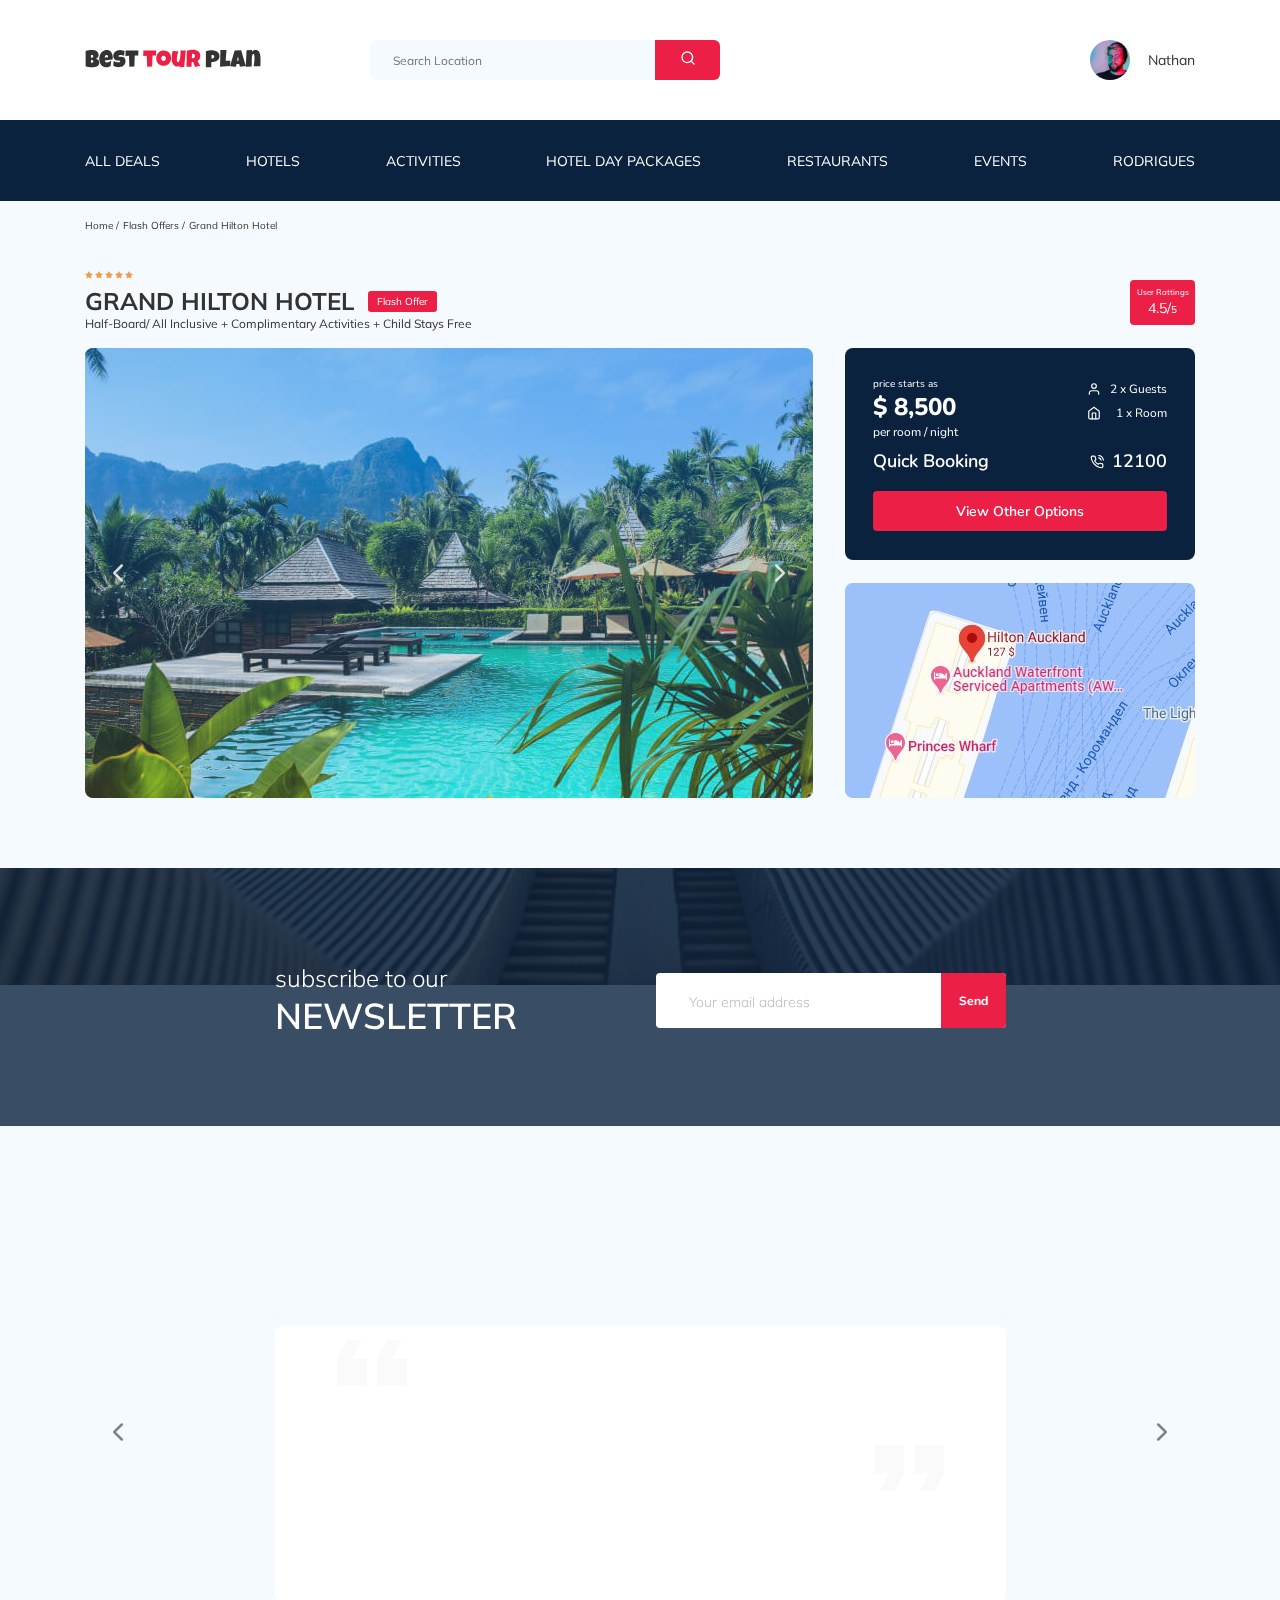
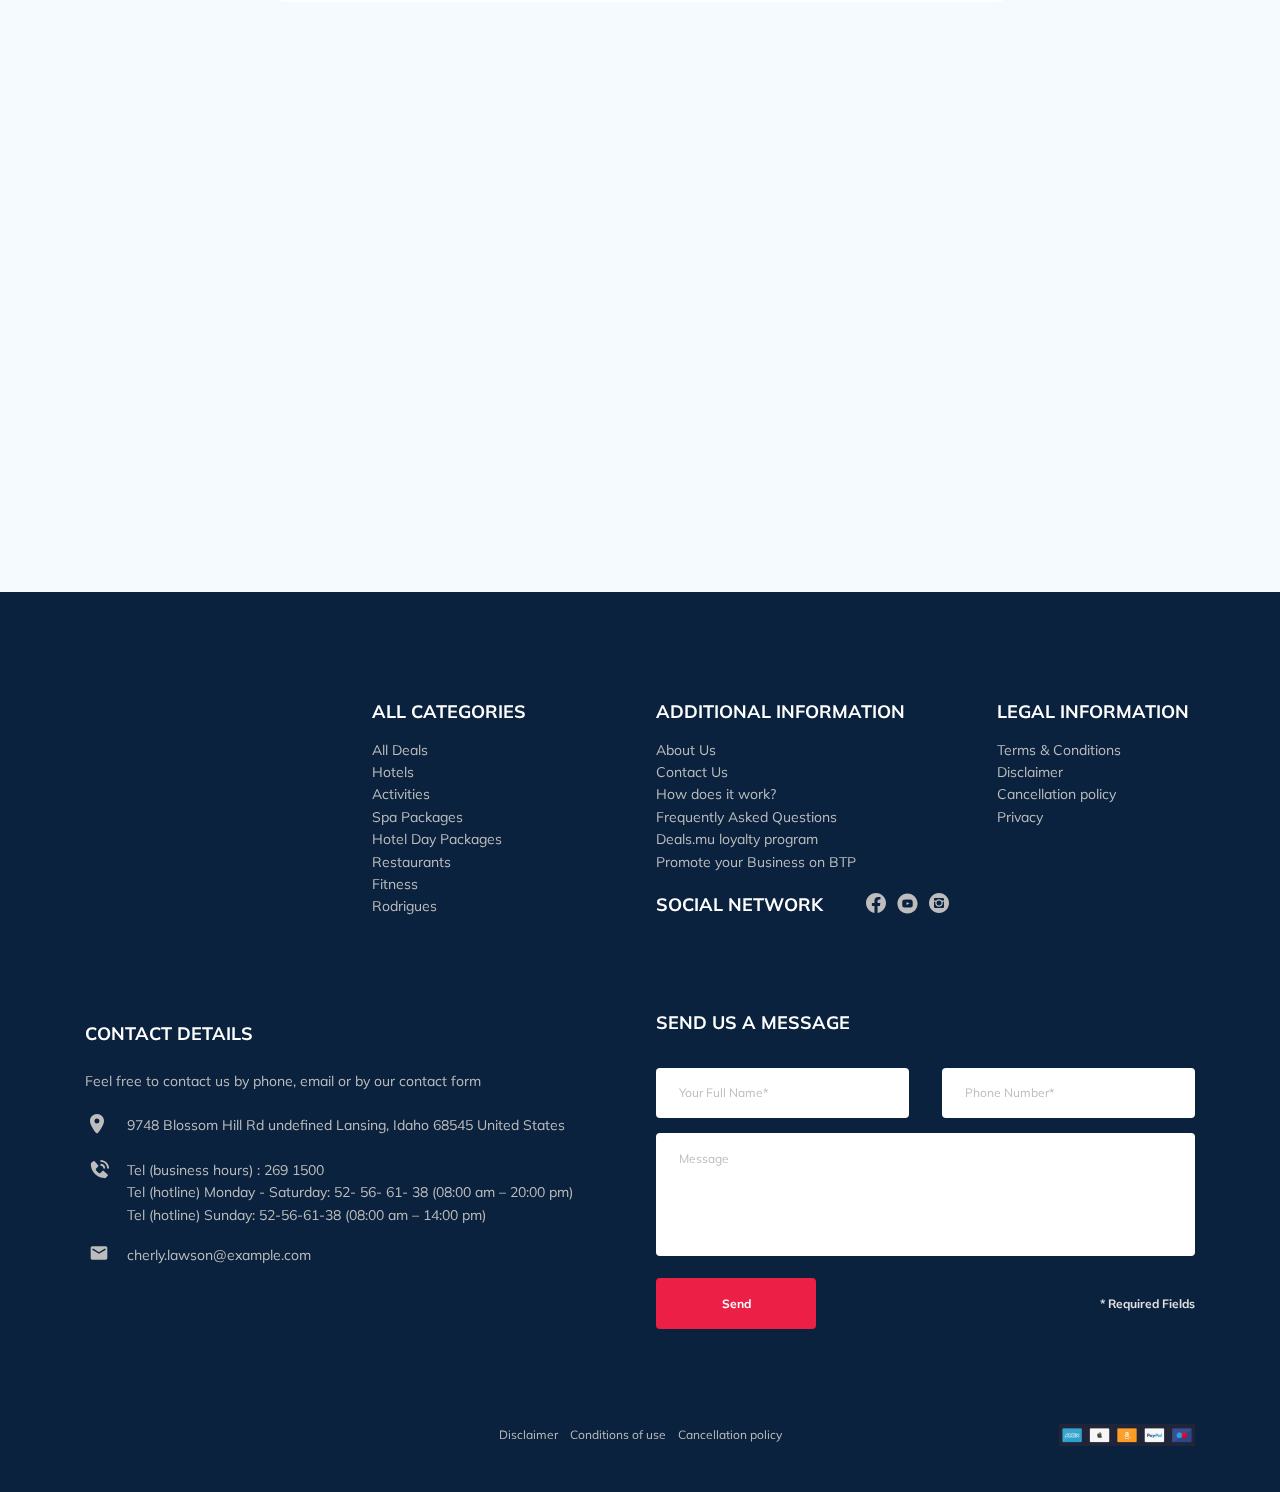
<file: index.html>
<!DOCTYPE html>
<html lang="en">
  <head>
    <meta charset="UTF-8" />
    <meta name="viewport" content="width=device-width, initial-scale=1.0" />
    <title>Best Tour Plan - Hotel Booking</title>
    <link rel="shortcut icon" href="favicon.ico" type="image/x-icon" />
    <link rel="icon" href="favicon.ico" type="image/x-icon" />
    <link
      href="https://fonts.googleapis.com/css2?family=Mulish:wght@400;700&family=Nunito:wght@400;600;700;800&display=swap"
      rel="stylesheet"
    />
    <link rel="stylesheet" href="css/swiper-bundle.min.css" />
    <link rel="stylesheet" href="css/aos.css" />
    <link rel="stylesheet" href="css/style.css" />
  </head>
  <body>
    <header class="navbar navbar__mobile--fixed">
      <div class="container">
        <div class="navbar-top">
          <a href="/tour-plan" class="logo"
            ><img
              src="img/horizontal-logo.svg"
              alt="Logo: Best Tour Plan"
              class="logo__image"
              data-aos="fade-down"
              data-aos-delay="100"
            />
          </a>

          <form
            action="#"
            class="search navbar__search navbar__search--mobile--hidden"
            data-aos="fade-down"
            data-aos-delay="300"
          >
            <input
              type="text"
              class="search__input"
              placeholder="Search Location"
              autofocus
            />
            <button class="search__button but">
              <img src="img/search.svg" alt="Icon: search" />
            </button>
          </form>

          <a
            href="#"
            class="user user__ml navbar__user navbar__user--mobile--hidden"
            data-aos="fade-down"
            data-aos-delay="500"
          >
            <img
              src="img/user-avatar.jpg"
              alt="Avatar: Nathan"
              class="user__avatar"
            />
            <span class="user__name user__name--light">Nathan</span>
          </a>
          <!-- /.user -->
          <button class="menu-button navbar-top__menu-button">
            <span class="menu-button__line"></span>
            <span class="menu-button__line"></span>
            <span class="menu-button__line"></span>
          </button>
        </div>
        <!-- /.navbar-top -->
      </div>
      <!-- /.navbar-container -->
      <div class="navbar-bottom">
        <div class="container">
          <ul class="navbar-menu">
            <li class="navbar-menu__item navbar-menu__item--mobile--visible">
              <a
                href="#"
                class="user navbar__user navbar__user--mobile--visible"
              >
                <img
                  src="img/user-avatar.jpg"
                  alt="Avatar: Nathan"
                  class="user__avatar"
                />
                <span class="user__name user__name--light">Nathan</span>
              </a>
              <!-- /.user -->
            </li>
            <li class="navbar-menu__item navbar-menu__item--mobile--visible">
              <form
                action="#"
                class="search navbar__search navbar__search--mobile--visible"
              >
                <input
                  type="text"
                  class="search__input"
                  placeholder="Search Location"
                />
                <button class="search__button but">
                  <img src="img/search.svg" alt="Icon: search" />
                </button>
              </form>
            </li>
            <li class="navbar-menu__item">
              <a href="#" class="navbar-menu__link">All Deals</a>
            </li>
            <li class="navbar-menu__item">
              <a href="#" class="navbar-menu__link">Hotels</a>
            </li>
            <li class="navbar-menu__item">
              <a href="#" class="navbar-menu__link">Activities</a>
            </li>
            <li class="navbar-menu__item">
              <a href="#" class="navbar-menu__link">Hotel Day Packages</a>
            </li>
            <li class="navbar-menu__item">
              <a href="#" class="navbar-menu__link">Restaurants</a>
            </li>
            <li class="navbar-menu__item">
              <a href="#" class="navbar-menu__link">Events</a>
            </li>
            <li class="navbar-menu__item">
              <a href="#" class="navbar-menu__link">Rodrigues</a>
            </li>
          </ul>
          <!-- /.navbar-menu -->
        </div>
        <!-- /.container -->
      </div>
      <!-- /.navbar-bottom -->
    </header>
    <!-- /.header -->
    <nav class="breadcrumb">
      <div class="container">
        <ul class="breadcrumb-list">
          <li class="breadcrumb-list__item">
            <a href="#" class="breadcrumb-list__link">Home</a>
          </li>
          <li class="breadcrumb-list__item">
            <a href="#" class="breadcrumb-list__link">Flash Offers</a>
          </li>
          <li class="breadcrumb-list__item">Grand Hilton Hotel</li>
        </ul>
      </div>
      <!-- /.container -->
    </nav>
    <!-- /.breadcrumb -->
    <section class="hotel">
      <div class="container">
        <div class="hotel-info">
          <div class="hotel-info__text">
            <div class="hotel-wrapper">
              <div class="hotel-info__stars stars">
                <img src="img/stars.png" alt="star" />
              </div>
              <h1 class="hotel-name hotel-info__name">Grand Hilton Hotel</h1>
              <span class="offer hotel-info__offer">Flash Offer</span>
            </div>
            <!-- /.hotel-wrapper -->
            <p class="hotel-description hotel-info__description">
              Half-Board/ All Inclusive + Complimentary Activities + Child Stays
              Free
            </p>
          </div>
          <!-- /.hotel-info__text -->
          <div class="rating hotel-info__rating">
            <span class="rating__text">User Rattings</span>
            <span class="rating__counter"
              >4.5/<span class="rating-size-small">5</span></span
            >
          </div>
          <!-- /.hotel-info__right -->
        </div>
        <!-- /.hotel-info -->
        <div class="hotel-grid">
          <!-- Slider main container -->
          <div class="swiper-container hotel-slider hotel__slider">
            <!-- Additional required wrapper -->
            <div class="swiper-wrapper">
              <!-- Slides -->
              <div class="swiper-slide hotel-slider__item">
                <img
                  class="hotel-slider__image"
                  src="img/slide-1.jpg"
                  alt="slide-1"
                />
              </div>
              <div class="swiper-slide hotel-slider__item">
                <img
                  class="hotel-slider__image"
                  src="img/slide-2.jpg"
                  alt="slide-1"
                />
              </div>
              <div class="swiper-slide hotel-slider__item">
                <img
                  class="hotel-slider__image"
                  src="img/slide-3.jpg"
                  alt="slide-1"
                />
              </div>
              <div class="swiper-slide hotel-slider__item">
                <img
                  class="hotel-slider__image"
                  src="img/slide-4.jpg"
                  alt="slide-1"
                />
              </div>
              <div class="swiper-slide hotel-slider__item">
                <img
                  class="hotel-slider__image"
                  src="img/slide-5.jpg"
                  alt="slide-1"
                />
              </div>
            </div>
            <!-- If we need pagination -->
            <div class="swiper-pagination"></div>
            <!-- If we need navigation buttons -->
            <button
              class="hotel-slider__button hotel-slider__button--prev"
            ></button>
            <button
              class="hotel-slider__button hotel-slider__button--next"
            ></button>
          </div>
          <!-- /.swiper-container -->
          <div class="hotel-extra">
            <div class="booking">
              <div class="booking__info">
                <div class="booking__price">
                  <span class="booking__start">price starts as</span>
                  <strong class="booking__pricetag">$ 8,500</strong>
                  <span class="booking__per-room">per room / night</span>
                </div>
                <!-- /.booking__price -->
                <div class="booking__room">
                  <div class="booking__text">
                    <img
                      src="img/user.svg"
                      alt="Icon: user"
                      class="booking__icon"
                    />
                    <span class="booking__description">2 x Guests</span>
                  </div>
                  <div class="booking__text">
                    <img
                      src="img/home.svg"
                      alt="Icon: home"
                      class="booking__icon"
                    />
                    <span class="booking__description">1 x Room</span>
                  </div>
                </div>
                <!-- /.booking__room -->
              </div>
              <!-- /.booking__info -->
              <div class="booking__call-center">
                <span class="booking__heading">Quick Booking</span>
                <a class="booking__number" href="tel:12100"
                  ><img src="img/phone-call.svg" alt="Icon: phone" />
                  <span class="booking__num">12100</span>
                </a>
              </div>
              <!-- /.booking__call-center -->
              <button
                data-toggle="modal"
                data-keyboard="true"
                class="button booking__button but"
              >
                View Other Options
              </button>
            </div>
            <!-- /.booking -->
            <div class="map"></div>
            <!-- /.map -->
          </div>
          <!-- /.hotel-extra -->
        </div>
        <!-- /.hotel-grid -->
      </div>
      <!-- /.container -->
    </section>
    <div
      class="parallax-window"
      data-parallax="scroll"
      data-image-src="img/newsletter-bg.jpg"
    >
      <section class="newsletter">
        <div class="newsletter-wrapper">
          <h2 class="newsletter-title newsletter__title">
            subscribe to our
            <span class="newsletter-subtitle">Newsletter</span>
          </h2>
          <form
            action="newsletter.php"
            method="POST"
            class="subscribe newsletter__subscribe"
          >
            <input
              type="email"
              class="subscribe__input"
              placeholder="Your email address"
              name="email"
              required
            />
            <button class="subscribe__button but">Send</button>
          </form>
        </div>
        <!-- /.newsletter-wrapper -->
      </section>
      <!-- /.newsletter -->
    </div>
    <section class="reviews">
      <div class="container">
        <h2 class="reviews__title" data-aos="fade-down" data-aos-delay="100">
          What people think about us
        </h2>
        <div class="swiper-container reviews-slider">
          <div class="swiper-wrapper">
            <div class="swiper-slide">
              <div class="reviews-slider__item">
                <div class="reviews-slider__profile">
                  <img
                    src="img/reviews-avatar-1.jpg"
                    alt="Photo: Megan Fox"
                    class="reviews-slider__avatar"
                    data-aos="fade-down"
                    data-aos-delay="300"
                  />
                  <h3
                    class="reviews-slider__username"
                    data-aos="fade-down"
                    data-aos-delay="500"
                  >
                    Megan Fox
                  </h3>
                  <span
                    class="reviews-slider__date"
                    data-aos="fade-down"
                    data-aos-delay="700"
                    >Stayed 18 Nov, 2019</span
                  >
                  <div
                    class="reviews-slider__rating"
                    data-aos="fade-down"
                    data-aos-delay="800"
                  >
                    <img
                      src="img/stars.png"
                      alt="star"
                      class="reviews-slider__star"
                    />
                  </div>
                  <!-- /.reviews-slider__rating -->
                </div>
                <!-- /.reviews-slider__profile -->
                <p
                  class="reviews-slider__text"
                  data-aos="fade-down"
                  data-aos-delay="900"
                >
                  It was very nice hotel with cleanliness. Staff behavior was
                  good and polite. They welcome us very well. Issue was only
                  that Lift was not in working and we were allotted to 3rd floor
                  and amenities articles were in corner of gallery which were
                  giving bad feeling. Breakfast was good and support of the
                  staff was also very nice. Location is not good as per
                  atmosphere, it is very nearby most of the popular places but
                  self location in a narrow street is not good. Overall it was a
                  good experience and could recommend.
                </p>
              </div>
              <!-- /.reviews-slider__item -->
            </div>
            <!-- /.swiper-slide -->
            <div class="swiper-slide">
              <div class="reviews-slider__item">
                <div class="reviews-slider__profile">
                  <img
                    src="img/reviews-avatar-2.jpg"
                    alt="Photo: Jim Gordon"
                    class="reviews-slider__avatar"
                  />
                  <h3 class="reviews-slider__username">Jim Gordon</h3>
                  <span class="reviews-slider__date">Stayed 23 Dec, 2019</span>
                  <div class="reviews-slider__rating">
                    <img src="img/star.svg" alt="star" />
                    <img src="img/star.svg" alt="star" />
                    <img src="img/star.svg" alt="star" />
                    <img src="img/star.svg" alt="star" />
                    <img src="img/star.svg" alt="star" />
                  </div>
                  <!-- /.reviews-slider__rating -->
                </div>
                <!-- /.reviews-slider__profile -->
                <p class="reviews-slider__text">
                  Located just near the fort in city(perfect location),the hotel
                  is clean and provides u great hospitality.The hotel owner
                  Mr.Mukesh is very helpful and will guide u throughout your
                  stay.The staffs were very helpful.The hotel provides u almost
                  every facilities from good rooms to desert safari,jeep
                  safari,camel safari and tent stay. The rooftop cafeteria of
                  hotel was great.wen i say food was great(i mean it :))Overall
                  experience was awesome.I'll recommend dis hotel to every
                  couple and families:). You wont regret,just be there:)
                </p>
              </div>
              <!-- /.reviews-slider__item -->
            </div>
            <!-- /.swiper-slide -->
            <div class="swiper-slide">
              <div class="reviews-slider__item">
                <div class="reviews-slider__profile">
                  <img
                    src="img/reviews-avatar-3.jpg"
                    alt="Photo: Lea Seydoux"
                    class="reviews-slider__avatar"
                  />
                  <h3 class="reviews-slider__username">Lea Seydoux</h3>
                  <span class="reviews-slider__date">Stayed 12 Jan, 2020</span>
                  <div class="reviews-slider__rating">
                    <img src="img/star.svg" alt="star" />
                    <img src="img/star.svg" alt="star" />
                    <img src="img/star.svg" alt="star" />
                    <img src="img/star.svg" alt="star" />
                    <img src="img/star.svg" alt="star" />
                  </div>
                  <!-- /.reviews-slider__rating -->
                </div>
                <!-- /.reviews-slider__profile -->
                <p class="reviews-slider__text">
                  Without doubt one of the favorite hotels I stayed during my
                  time in Sri Lanka! Upon arrival we were warmly welcomed by the
                  staff and general manager, our names were mentioned on the
                  board and we were upgraded to the Paradise Suite. The staff
                  was extremely friendly, the restaurant very flexible
                  (appreciate this!) and the restaurant supervisor deserves a
                  special thanks. We had two great evenings here, which
                  obviously also added up to the experience. The second day we
                  did a village trekking which was guided by Raj.
                </p>
              </div>
              <!-- /.reviews-slider__item -->
            </div>
            <!-- /.swiper-slide -->
          </div>
          <!-- /.swiper-wrapper -->
          <button
            class="reviews-slider__button reviews-slider__button--prev"
          ></button>
          <button
            class="reviews-slider__button reviews-slider__button--next"
          ></button>
        </div>
        <!-- /.reviews-slider -->
      </div>
      <!-- /.container -->
    </section>
    <!-- /.reviews -->
    <section class="activities">
      <div class="container">
        <h2 class="activities__title" data-aos="fade-down" data-aos-delay="300">
          Other Activities
        </h2>
        <div class="activities-wrapper">
          <div
            class="card activities__card"
            data-aos="fade-right"
            data-aos-delay="200"
          >
            <img
              src="img/activity-image-1.jpg"
              alt="The curious corner 
of chamarel"
              class="card__image"
            />
            <h3 class="card__title">The curious corner <br />of chamarel</h3>
            <button
              data-toggle="modal"
              data-keyboard="true"
              class="card__button but"
            >
              Book Now
            </button>
          </div>
          <!-- /.card -->
          <div
            class="card activities__card"
            data-aos="fade-right"
            data-aos-delay="400"
          >
            <img
              src="img/activity-image-2.jpg"
              alt="Gymkhana club golf
course"
              class="card__image"
            />
            <h3 class="card__title card__title--break1">
              Gymkhana club golf course
            </h3>
            <button
              data-toggle="modal"
              data-keyboard="true"
              class="card__button but"
            >
              Book Now
            </button>
          </div>
          <!-- /.card -->
          <div
            class="card activities__card"
            data-aos="fade-right"
            data-aos-delay="600"
          >
            <img
              src="img/activity-image-3.jpg"
              alt="Tamarind falls hiking
trip - full day"
              class="card__image"
            />
            <h3 class="card__title">
              Tamarind falls hiking <br />trip - full day
            </h3>
            <button
              data-toggle="modal"
              data-keyboard="true"
              class="card__button but"
            >
              Book Now
            </button>
          </div>
          <!-- /.card -->
          <div
            class="card activities__card"
            data-aos="fade-right"
            data-aos-delay="800"
          >
            <img
              src="img/activity-image-4.jpg"
              alt="The blue marine discovery
quest"
              class="card__image"
            />
            <h3 class="card__title card__title--break2">
              The blue marine discovery quest
            </h3>
            <button
              data-toggle="modal"
              data-keyboard="true"
              class="card__button but"
            >
              Book Now
            </button>
          </div>
          <!-- /.card -->
        </div>
        <!-- /.activities-wrapper -->
      </div>
      <!-- /.container -->
    </section>
    <!-- /.activities -->
    <footer class="footer">
      <div class="container">
        <div class="footer-grid">
          <a
            href="/tour-plan"
            class="footer__logo"
            data-aos="fade-up-right"
            data-aos-delay="100"
          >
            <img src="img/vertical-logo.svg" alt="Logo: Best Tour Plan" />
          </a>
          <div class="footer__list footer__categories">
            <h3 class="footer__title">All Categories</h3>
            <ul class="footer__ul footer__last">
              <li class="footer__item">
                <a href="#" class="footer__link">All Deals </a>
              </li>
              <li class="footer__item">
                <a href="#" class="footer__link">Hotels</a>
              </li>
              <li class="footer__item">
                <a href="#" class="footer__link">Activities</a>
              </li>
              <li class="footer__item">
                <a href="#" class="footer__link">Spa Packages </a>
              </li>
              <li class="footer__item">
                <a href="#" class="footer__link">Hotel Day Packages </a>
              </li>
              <li class="footer__item">
                <a href="#" class="footer__link">Restaurants</a>
              </li>
              <li class="footer__item">
                <a href="#" class="footer__link">Fitness</a>
              </li>
              <li class="footer__item">
                <a href="#" class="footer__link">Rodrigues</a>
              </li>
            </ul>
          </div>
          <div class="footer__list footer__additional">
            <h3 class="footer__title">Additional Information</h3>
            <ul class="footer__ul footer__middle">
              <li class="footer__item">
                <a href="#" class="footer__link">About Us </a>
              </li>
              <li class="footer__item">
                <a href="#" class="footer__link">Contact Us </a>
              </li>
              <li class="footer__item">
                <a href="#" class="footer__link">How does it work? </a>
              </li>
              <li class="footer__item">
                <a href="#" class="footer__link">Frequently Asked Questions</a>
              </li>
              <li class="footer__item">
                <a href="#" class="footer__link">Deals.mu loyalty program </a>
              </li>
              <li class="footer__item">
                <a href="#" class="footer__link"
                  >Promote your Business on BTP</a
                >
              </li>
            </ul>
          </div>
          <div class="footer__social-network">
            <h3 class="footer__title footer__title--inline">Social Network</h3>
            <div class="footer__social-links">
              <a href="#" class="footer__link"
                ><img src="img/fb.svg" alt="Icon: Facebook"
              /></a>
              <a href="#" class="footer__link"
                ><img src="img/yt.svg" alt="Icon: Youtube"
              /></a>
              <a href="#" class="footer__link"
                ><img src="img/inst.svg" alt="Icon: Instagram"
              /></a>
            </div>
          </div>
          <div class="footer__list footer__legal">
            <h3 class="footer__title">Legal Information</h3>
            <ul class="footer__ul footer__middle">
              <li class="footer__item">
                <a href="#" class="footer__link">Terms & Conditions </a>
              </li>
              <li class="footer__item">
                <a href="#" class="footer__link">Disclaimer</a>
              </li>
              <li class="footer__item">
                <a href="#" class="footer__link">Cancellation policy </a>
              </li>
              <li class="footer__item">
                <a href="#" class="footer__link">Privacy</a>
              </li>
            </ul>
          </div>
          <div class="footer__contact--details">
            <h3 class="footer__title footer__title--details">
              Contact Details
            </h3>
            <p class="footer__text">
              Feel free to contact us by phone, email or by our contact form
            </p>
            <div class="footer__list">
              <ul class="footer__ul">
                <li class="footer__item footer__contact--item">
                  <div class="footer__icon-wrapper">
                    <img
                      src="img/map-marker.svg"
                      alt="Icon: Point"
                      class="footer__icon footer__icon--map"
                    />
                  </div>
                  <span class="footer__contact--first"
                    >9748 Blossom Hill Rd undefined Lansing, Idaho 68545 United
                    States</span
                  >
                </li>
                <li class="footer__item footer__contact--item">
                  <div class="footer__icon-wrapper">
                    <img
                      src="img/footer-phone.svg"
                      alt="Icon: Phone"
                      class="footer__icon footer__icon--phone"
                    />
                  </div>
                  <p class="footer__contact--text footer__contact--second">
                    Tel (business hours) :
                    <a href="tel:2691500" class="footer__link">269 1500</a>
                    <br />
                    Tel (hotline) Monday - Saturday:
                    <a href="tel:52566138" class="footer__link"
                      >52-&nbsp;56-&nbsp;61-&nbsp;38</a
                    >
                    (08:00 am – 20:00 pm) <br />
                    Tel (hotline) Sunday:
                    <a href="tel:52566138" class="footer__link">52-56-61-38</a>
                    (08:00&nbsp;am&nbsp;–&nbsp;14:00&nbsp;pm)
                  </p>
                </li>
                <li class="footer__item footer__contact--item">
                  <div class="footer__icon-wrapper">
                    <img
                      src="img/mail.svg"
                      alt="Icon: Email"
                      class="footer__icon footer__icon--mail"
                    />
                  </div>
                  <a
                    href="mailto:cherly.lawson@example.com"
                    class="footer__link footer__contact--third"
                    >cherly.lawson@example.com</a
                  >
                </li>
              </ul>
            </div>
          </div>
          <div class="footer__contact--form">
            <h3 class="footer__title footer__title--form">Send us a message</h3>
            <form
              action="send.form.php"
              method="POST"
              class="footer__form form"
            >
              <div class="footer__input-group">
                <input
                  type="text"
                  class="footer__input"
                  placeholder="Your Full Name*"
                  name="name"
                  minlength="2"
                  required
                />
              </div>
              <div class="footer__input-group">
                <input
                  type="tel"
                  class="footer__input phone"
                  placeholder="Phone Number*"
                  name="phone"
                  required
                  minlength="17"
                />
              </div>
              <textarea
                class="footer__message"
                placeholder="Message"
                name="message"
              ></textarea>
              <button class="button footer__button but">Send</button>
              <span class="footer__info">* Required Fields</span>
            </form>
          </div>
        </div>
        <nav class="footer__navigation">
          <ul class="footer__ul footer__navigation--ul">
            <li class="footer__item footer__navigation--item">
              <a href="#" class="footer__link">Disclaimer</a>
            </li>
            <li class="footer__item footer__navigation--item">
              <a href="#" class="footer__link">Conditions of use</a>
            </li>
            <li class="footer__item footer__navigation--item">
              <a href="#" class="footer__link">Cancellation policy</a>
            </li>
          </ul>
          <img src="img/payment.jpg" alt="Image: Payment" class="footer__img" />
        </nav>
      </div>
    </footer>
    <div class="modal">
      <div class="modal__overlay">
        <div class="modal__dialog">
          <a href="#" class="modal__close">
            <img src="img/close.svg" alt="Icon: close" />
          </a>
          <h3 class="modal__title modal__title--form">Booking</h3>
          <form action="send.php" method="POST" class="modal__form">
            <input
              type="text"
              class="modal__input"
              placeholder="Your Full Name*"
              name="name"
              minlength="2"
              required
            />
            <input
              type="tel"
              class="modal__input phone"
              placeholder="Phone Number*"
              name="phone"
              required
              minlength="17"
            />
            <input
              type="email"
              class="modal__input"
              placeholder="Email*"
              name="email"
              required
            />
            <textarea
              class="modal__message"
              placeholder="Message"
              name="message"
            ></textarea>
            <button class="button modal__button but">Send</button>
            <span class="modal__info">* Required Fields</span>
          </form>
        </div>
        <!-- /.modal__dialog -->
      </div>
      <!-- /.modal__overlay -->
    </div>
    <!-- /.modal -->
    <script src="js/jquery-3.5.1.min.js"></script>
    <script src="js/swiper-bundle.min.js"></script>
    <script src="https://ajax.googleapis.com/ajax/libs/jquery/1.11.0/jquery.min.js"></script>
    <script src="js/parallax.js"></script>
    <script src="js/jquery.validate.min.js"></script>
    <script src="js/jquery.mask.min.js"></script>
    <script src="js/aos.js"></script>
    <script src="js/main.js"></script>
  </body>
</html>
</file>
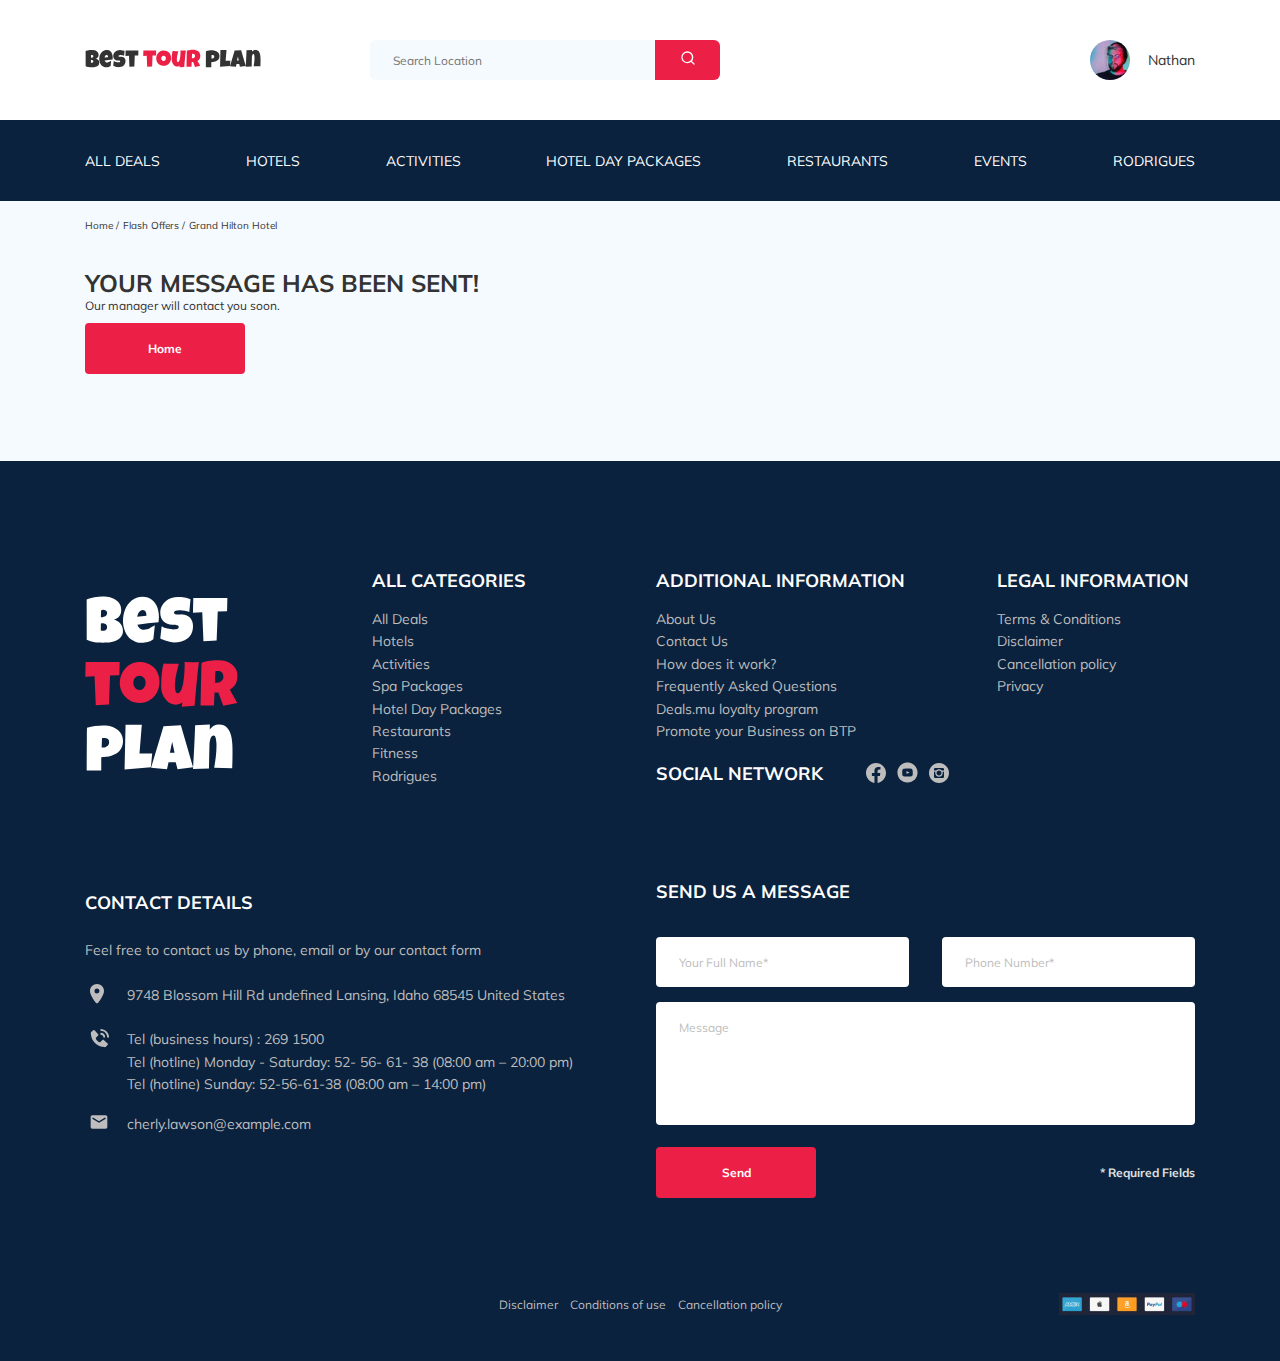
<file: ty.html>
<!DOCTYPE html>
<html lang="en">
  <head>
    <meta charset="UTF-8" />
    <meta name="viewport" content="width=device-width, initial-scale=1.0" />
    <title>Best Tour Plan - Hotel Booking</title>
    <link rel="shortcut icon" href="favicon.ico" type="image/x-icon" />
    <link rel="icon" href="favicon.ico" type="image/x-icon" />
    <link
      href="https://fonts.googleapis.com/css2?family=Mulish:wght@400;700&family=Nunito:wght@400;600;700;800&display=swap"
      rel="stylesheet"
    />
    <link rel="stylesheet" href="css/swiper-bundle.min.css" />
    <link rel="stylesheet" href="css/style.css" />
  </head>
  <body>
    <header class="navbar navbar__mobile--fixed">
      <div class="container">
        <div class="navbar-top">
          <a href="/tour-plan" class="logo"
            ><img
              src="img/horizontal-logo.svg"
              alt="Logo: Best Tour Plan"
              class="logo__image"
            />
          </a>

          <form
            action="#"
            class="search navbar__search navbar__search--mobile--hidden"
          >
            <input
              type="text"
              class="search__input"
              placeholder="Search Location"
            />
            <button class="search__button but">
              <img src="img/search.svg" alt="Icon: search" />
            </button>
          </form>

          <a href="#" class="user navbar__user navbar__user--mobile--hidden">
            <img
              src="img/user-avatar.jpg"
              alt="Avatar: Nathan"
              class="user__avatar"
            />
            <span class="user__name user__name--light">Nathan</span>
          </a>
          <!-- /.user -->
          <button class="menu-button navbar-top__menu-button">
            <span class="menu-button__line"></span>
            <span class="menu-button__line"></span>
            <span class="menu-button__line"></span>
          </button>
        </div>
        <!-- /.navbar-top -->
      </div>
      <!-- /.navbar-container -->
      <div class="navbar-bottom">
        <div class="container">
          <ul class="navbar-menu">
            <li class="navbar-menu__item navbar-menu__item--mobile--visible">
              <a
                href="#"
                class="user navbar__user navbar__user--mobile--visible"
              >
                <img
                  src="img/user-avatar.jpg"
                  alt="Avatar: Nathan"
                  class="user__avatar"
                />
                <span class="user__name user__name--light">Nathan</span>
              </a>
              <!-- /.user -->
            </li>
            <li class="navbar-menu__item navbar-menu__item--mobile--visible">
              <form
                action="#"
                class="search navbar__search navbar__search--mobile--visible"
              >
                <input
                  type="text"
                  class="search__input"
                  placeholder="Search Location"
                />
                <button class="search__button but">
                  <img src="img/search.svg" alt="Icon: search" />
                </button>
              </form>
            </li>
            <li class="navbar-menu__item">
              <a href="#" class="navbar-menu__link">All Deals</a>
            </li>
            <li class="navbar-menu__item">
              <a href="#" class="navbar-menu__link">Hotels</a>
            </li>
            <li class="navbar-menu__item">
              <a href="#" class="navbar-menu__link">Activities</a>
            </li>
            <li class="navbar-menu__item">
              <a href="#" class="navbar-menu__link">Hotel Day Packages</a>
            </li>
            <li class="navbar-menu__item">
              <a href="#" class="navbar-menu__link">Restaurants</a>
            </li>
            <li class="navbar-menu__item">
              <a href="#" class="navbar-menu__link">Events</a>
            </li>
            <li class="navbar-menu__item">
              <a href="#" class="navbar-menu__link">Rodrigues</a>
            </li>
          </ul>
          <!-- /.navbar-menu -->
        </div>
        <!-- /.container -->
      </div>
      <!-- /.navbar-bottom -->
    </header>
    <!-- /.header -->
    <nav class="breadcrumb">
      <div class="container">
        <ul class="breadcrumb-list">
          <li class="breadcrumb-list__item">
            <a href="#" class="breadcrumb-list__link">Home</a>
          </li>
          <li class="breadcrumb-list__item">
            <a href="#" class="breadcrumb-list__link">Flash Offers</a>
          </li>
          <li class="breadcrumb-list__item">Grand Hilton Hotel</li>
        </ul>
      </div>
      <!-- /.container -->
    </nav>
    <!-- /.breadcrumb -->
    <section class="hotel">
      <div class="container">
        <div class="hotel-info">
          <div class="hotel-info__text">
            <div class="hotel-wrapper">
              <h1 class="hotel-name hotel-info__name">
                Your Message Has Been Sent!
              </h1>
            </div>
            <!-- /.hotel-wrapper -->
            <p class="hotel-description hotel-info__description">
              Our manager will contact you soon.
            </p>
            <a href="/tour-plan" class="button footer__button flink">Home</a>
          </div>
          <!-- /.hotel-info__text -->
        </div>
        <!-- /.hotel-info -->
      </div>
      <!-- /.container -->
    </section>
    <footer class="footer">
      <div class="container">
        <div class="footer-grid">
          <a
            href="/tour-plan"
            class="footer__logo"
            data-aos="fade-up-right"
            data-aos-delay="100"
          >
            <img src="img/vertical-logo.svg" alt="Logo: Best Tour Plan" />
          </a>
          <div class="footer__list footer__categories">
            <h3 class="footer__title">All Categories</h3>
            <ul class="footer__ul">
              <li class="footer__item">
                <a href="#" class="footer__link">All Deals </a>
              </li>
              <li class="footer__item">
                <a href="#" class="footer__link">Hotels</a>
              </li>
              <li class="footer__item">
                <a href="#" class="footer__link">Activities</a>
              </li>
              <li class="footer__item">
                <a href="#" class="footer__link">Spa Packages </a>
              </li>
              <li class="footer__item">
                <a href="#" class="footer__link">Hotel Day Packages </a>
              </li>
              <li class="footer__item">
                <a href="#" class="footer__link">Restaurants</a>
              </li>
              <li class="footer__item">
                <a href="#" class="footer__link">Fitness</a>
              </li>
              <li class="footer__item">
                <a href="#" class="footer__link">Rodrigues</a>
              </li>
            </ul>
          </div>
          <div class="footer__list footer__additional">
            <h3 class="footer__title">Additional Information</h3>
            <ul class="footer__ul">
              <li class="footer__item">
                <a href="#" class="footer__link">About Us </a>
              </li>
              <li class="footer__item">
                <a href="#" class="footer__link">Contact Us </a>
              </li>
              <li class="footer__item">
                <a href="#" class="footer__link">How does it work? </a>
              </li>
              <li class="footer__item">
                <a href="#" class="footer__link">Frequently Asked Questions</a>
              </li>
              <li class="footer__item">
                <a href="#" class="footer__link">Deals.mu loyalty program </a>
              </li>
              <li class="footer__item">
                <a href="#" class="footer__link"
                  >Promote your Business on BTP</a
                >
              </li>
            </ul>
          </div>
          <div class="footer__social-network">
            <h3 class="footer__title footer__title--inline">Social Network</h3>
            <div class="footer__social-links">
              <a href="#" class="footer__link"
                ><img src="img/fb.svg" alt="Icon: Facebook"
              /></a>
              <a href="#" class="footer__link"
                ><img src="img/yt.svg" alt="Icon: Youtube"
              /></a>
              <a href="#" class="footer__link"
                ><img src="img/inst.svg" alt="Icon: Instagram"
              /></a>
            </div>
          </div>
          <div class="footer__list footer__legal">
            <h3 class="footer__title">Legal Information</h3>
            <ul class="footer__ul">
              <li class="footer__item">
                <a href="#" class="footer__link">Terms & Conditions </a>
              </li>
              <li class="footer__item">
                <a href="#" class="footer__link">Disclaimer</a>
              </li>
              <li class="footer__item">
                <a href="#" class="footer__link">Cancellation policy </a>
              </li>
              <li class="footer__item">
                <a href="#" class="footer__link">Privacy</a>
              </li>
            </ul>
          </div>
          <div class="footer__contact--details">
            <h3 class="footer__title footer__title--details">
              Contact Details
            </h3>
            <p class="footer__text">
              Feel free to contact us by phone, email or by our contact form
            </p>
            <div class="footer__list">
              <ul class="footer__ul">
                <li class="footer__item footer__contact--item">
                  <div class="footer__icon-wrapper">
                    <img
                      src="img/map-marker.svg"
                      alt="Icon: Point"
                      class="footer__icon"
                    />
                  </div>
                  9748 Blossom Hill Rd undefined Lansing, Idaho 68545 United
                  States
                </li>
                <li class="footer__item footer__contact--item">
                  <div class="footer__icon-wrapper">
                    <img
                      src="img/footer-phone.svg"
                      alt="Icon: Phone"
                      class="footer__icon"
                    />
                  </div>
                  <p class="footer__contact--text">
                    Tel (business hours) :
                    <a href="tel:2691500" class="footer__link">269 1500</a>
                    <br />
                    Tel (hotline) Monday - Saturday:
                    <a href="tel:52566138" class="footer__link"
                      >52-&nbsp;56-&nbsp;61-&nbsp;38</a
                    >
                    (08:00 am – 20:00 pm) <br />
                    Tel (hotline) Sunday:
                    <a href="tel:52566138" class="footer__link">52-56-61-38</a>
                    (08:00&nbsp;am&nbsp;–&nbsp;14:00&nbsp;pm)
                  </p>
                </li>
                <li class="footer__item footer__contact--item">
                  <div class="footer__icon-wrapper">
                    <img
                      src="img/mail.svg"
                      alt="Icon: Email"
                      class="footer__icon"
                    />
                  </div>
                  <a
                    href="mailto:cherly.lawson@example.com"
                    class="footer__link"
                    >cherly.lawson@example.com</a
                  >
                </li>
              </ul>
            </div>
          </div>
          <div class="footer__contact--form">
            <h3 class="footer__title footer__title--form">Send us a message</h3>
            <form
              action="send.form.php"
              method="POST"
              class="footer__form form"
            >
              <div class="footer__input-group">
                <input
                  type="text"
                  class="footer__input"
                  placeholder="Your Full Name*"
                  name="name"
                  minlength="2"
                  required
                />
              </div>
              <div class="footer__input-group">
                <input
                  type="tel"
                  class="footer__input"
                  placeholder="Phone Number*"
                  name="phone"
                  required
                />
              </div>
              <textarea
                class="footer__message"
                placeholder="Message"
                name="message"
              ></textarea>
              <button class="button footer__button but">Send</button>
              <span class="footer__info">* Required Fields</span>
            </form>
          </div>
        </div>
        <nav class="footer__navigation">
          <ul class="footer__ul footer__navigation--ul">
            <li class="footer__item footer__navigation--item">
              <a href="#" class="footer__link">Disclaimer</a>
            </li>
            <li class="footer__item footer__navigation--item">
              <a href="#" class="footer__link">Conditions of use</a>
            </li>
            <li class="footer__item footer__navigation--item">
              <a href="#" class="footer__link">Cancellation policy</a>
            </li>
          </ul>
          <img src="img/payment.jpg" alt="Image: Payment" class="footer__img" />
        </nav>
      </div>
    </footer>
    <script src="js/jquery-3.5.1.min.js"></script>
    <script src="js/swiper-bundle.min.js"></script>
    <script src="https://ajax.googleapis.com/ajax/libs/jquery/1.11.0/jquery.min.js"></script>
    <script src="js/parallax.js"></script>
    <script src="js/jquery.validate.min.js"></script>
    <script src="js/aos.js"></script>
    <script src="js/main.js"></script>
  </body>
</html>
</file>
<file: css/style.css>
* {
  box-sizing: border-box;
}

body {
  font-family: 'Mulish', sans-serif;
  color: #333333;
  background-color: #F5FAFE;
}

.container {
  max-width: 1110px;
  margin: auto;
}

.container img {
  max-width: 100%;
}

button, input, textarea {
  outline: none;
}

.stop {
  overflow-y: hidden;
}

.invalid {
  color: #EC1F46;
  font-size: 12px;
}

.invalid__subscribe {
  color: #EC1F46;
  font-size: 12px;
}

.invalid__modal {
  color: #EC1F46;
  font-size: 12px;
}

#email-error {
  position: relative;
  color: #EC1F46;
  font-size: 12px;
  top: 0px;
}

label.invalid__modal#name-error {
  position: absolute;
  top: 69px;
  left: 90px;
}

label.invalid__modal#phone-error {
  position: absolute;
  top: 134px;
  left: 90px;
}

label.invalid__modal#email-error {
  position: absolute;
  top: 198px;
  left: 90px;
}

label.invalid#name-error {
  position: absolute;
  top: 50px;
  left: 0px;
}

label.invalid#phone-error {
  position: absolute;
  top: 50px;
  left: 0px;
}

a:hover {
  text-decoration: underline;
  color: #EC1F46;
}

.but {
  transition: all 500ms ease;
}

.but:hover {
  background: #ab004a;
  color: #ffffff;
  box-shadow: inset 0 0 0 3px #ea3a5b;
}

.flink {
  display: inline-block;
  text-align: center;
  margin-top: 10px;
  text-decoration: none;
}

.flink:hover {
  text-decoration: none;
  background: #ab004a;
  color: #ffffff;
  box-shadow: inset 0 0 0 3px #ea3a5b;
}

/*! normalize.css v8.0.1 | MIT License | github.com/necolas/normalize.css */
/* Document
   ========================================================================== */
/**
 * 1. Correct the line height in all browsers.
 * 2. Prevent adjustments of font size after orientation changes in iOS.
 */
html {
  line-height: 1.15;
  /* 1 */
  -webkit-text-size-adjust: 100%;
  /* 2 */
}

/* Sections
   ========================================================================== */
/**
 * Remove the margin in all browsers.
 */
body {
  margin: 0;
}

/**
 * Render the `main` element consistently in IE.
 */
main {
  display: block;
}

/**
 * Correct the font size and margin on `h1` elements within `section` and
 * `article` contexts in Chrome, Firefox, and Safari.
 */
h1 {
  font-size: 2em;
  margin: 0.67em 0;
}

/* Grouping content
   ========================================================================== */
/**
 * 1. Add the correct box sizing in Firefox.
 * 2. Show the overflow in Edge and IE.
 */
hr {
  box-sizing: content-box;
  /* 1 */
  height: 0;
  /* 1 */
  overflow: visible;
  /* 2 */
}

/**
 * 1. Correct the inheritance and scaling of font size in all browsers.
 * 2. Correct the odd `em` font sizing in all browsers.
 */
pre {
  font-family: monospace, monospace;
  /* 1 */
  font-size: 1em;
  /* 2 */
}

/* Text-level semantics
   ========================================================================== */
/**
 * Remove the gray background on active links in IE 10.
 */
a {
  background-color: transparent;
}

/**
 * 1. Remove the bottom border in Chrome 57-
 * 2. Add the correct text decoration in Chrome, Edge, IE, Opera, and Safari.
 */
abbr[title] {
  border-bottom: none;
  /* 1 */
  text-decoration: underline;
  /* 2 */
  text-decoration: underline dotted;
  /* 2 */
}

/**
 * Add the correct font weight in Chrome, Edge, and Safari.
 */
b,
strong {
  font-weight: bolder;
}

/**
 * 1. Correct the inheritance and scaling of font size in all browsers.
 * 2. Correct the odd `em` font sizing in all browsers.
 */
code,
kbd,
samp {
  font-family: monospace, monospace;
  /* 1 */
  font-size: 1em;
  /* 2 */
}

/**
 * Add the correct font size in all browsers.
 */
small {
  font-size: 80%;
}

/**
 * Prevent `sub` and `sup` elements from affecting the line height in
 * all browsers.
 */
sub,
sup {
  font-size: 75%;
  line-height: 0;
  position: relative;
  vertical-align: baseline;
}

sub {
  bottom: -0.25em;
}

sup {
  top: -0.5em;
}

/* Embedded content
   ========================================================================== */
/**
 * Remove the border on images inside links in IE 10.
 */
img {
  border-style: none;
}

/* Forms
   ========================================================================== */
/**
 * 1. Change the font styles in all browsers.
 * 2. Remove the margin in Firefox and Safari.
 */
button,
input,
optgroup,
select,
textarea {
  font-family: inherit;
  /* 1 */
  font-size: 100%;
  /* 1 */
  line-height: 1.15;
  /* 1 */
  margin: 0;
  /* 2 */
}

/**
 * Show the overflow in IE.
 * 1. Show the overflow in Edge.
 */
button,
input {
  /* 1 */
  overflow: visible;
}

/**
 * Remove the inheritance of text transform in Edge, Firefox, and IE.
 * 1. Remove the inheritance of text transform in Firefox.
 */
button,
select {
  /* 1 */
  text-transform: none;
}

/**
 * Correct the inability to style clickable types in iOS and Safari.
 */
button,
[type="button"],
[type="reset"],
[type="submit"] {
  -webkit-appearance: button;
}

/**
 * Remove the inner border and padding in Firefox.
 */
button::-moz-focus-inner,
[type="button"]::-moz-focus-inner,
[type="reset"]::-moz-focus-inner,
[type="submit"]::-moz-focus-inner {
  border-style: none;
  padding: 0;
}

/**
 * Restore the focus styles unset by the previous rule.
 */
button:-moz-focusring,
[type="button"]:-moz-focusring,
[type="reset"]:-moz-focusring,
[type="submit"]:-moz-focusring {
  outline: 1px dotted ButtonText;
}

/**
 * Correct the padding in Firefox.
 */
fieldset {
  padding: 0.35em 0.75em 0.625em;
}

/**
 * 1. Correct the text wrapping in Edge and IE.
 * 2. Correct the color inheritance from `fieldset` elements in IE.
 * 3. Remove the padding so developers are not caught out when they zero out
 *    `fieldset` elements in all browsers.
 */
legend {
  box-sizing: border-box;
  /* 1 */
  color: inherit;
  /* 2 */
  display: table;
  /* 1 */
  max-width: 100%;
  /* 1 */
  padding: 0;
  /* 3 */
  white-space: normal;
  /* 1 */
}

/**
 * Add the correct vertical alignment in Chrome, Firefox, and Opera.
 */
progress {
  vertical-align: baseline;
}

/**
 * Remove the default vertical scrollbar in IE 10+.
 */
textarea {
  overflow: auto;
}

/**
 * 1. Add the correct box sizing in IE 10.
 * 2. Remove the padding in IE 10.
 */
[type="checkbox"],
[type="radio"] {
  box-sizing: border-box;
  /* 1 */
  padding: 0;
  /* 2 */
}

/**
 * Correct the cursor style of increment and decrement buttons in Chrome.
 */
[type="number"]::-webkit-inner-spin-button,
[type="number"]::-webkit-outer-spin-button {
  height: auto;
}

/**
 * 1. Correct the odd appearance in Chrome and Safari.
 * 2. Correct the outline style in Safari.
 */
[type="search"] {
  -webkit-appearance: textfield;
  /* 1 */
  outline-offset: -2px;
  /* 2 */
}

/**
 * Remove the inner padding in Chrome and Safari on macOS.
 */
[type="search"]::-webkit-search-decoration {
  -webkit-appearance: none;
}

/**
 * 1. Correct the inability to style clickable types in iOS and Safari.
 * 2. Change font properties to `inherit` in Safari.
 */
::-webkit-file-upload-button {
  -webkit-appearance: button;
  /* 1 */
  font: inherit;
  /* 2 */
}

/* Interactive
   ========================================================================== */
/*
 * Add the correct display in Edge, IE 10+, and Firefox.
 */
details {
  display: block;
}

/*
 * Add the correct display in all browsers.
 */
summary {
  display: list-item;
}

/* Misc
   ========================================================================== */
/**
 * Add the correct display in IE 10+.
 */
template {
  display: none;
}

/**
 * Add the correct display in IE 10.
 */
[hidden] {
  display: none;
}

.navbar {
  background-color: #ffffff;
}

.navbar-top {
  display: flex;
  align-items: center;
  justify-content: space-between;
  padding-top: 40px;
  padding-bottom: 40px;
}

.navbar-top__menu-button {
  display: none;
}

.navbar__search {
  margin-right: auto;
  margin-left: 108px;
}

.navbar-bottom {
  background-color: #0A223D;
}

.navbar-menu {
  list-style-type: none;
  margin: 0;
  padding: 31px 0;
  display: flex;
  align-items: center;
  justify-content: space-between;
  color: #ffffff;
}

.navbar-menu__link {
  color: inherit;
  text-decoration: none;
  text-transform: uppercase;
  font-size: 14px;
  line-height: 18px;
}

.navbar-menu__item--mobile--visible {
  display: none;
}

.logo {
  width: 177px;
}

.search {
  display: flex;
  position: relative;
  overflow: hidden;
  border-radius: 6px;
  height: 40px;
}

.search__input {
  width: 350px;
  height: 100%;
  padding-left: 23px;
  padding-right: 75px;
  background-color: #f5fafe;
  border: none;
  font-size: 12px;
  line-height: 15px;
  color: #333333;
  outline: none;
}

.search__button {
  position: absolute;
  right: 0;
  border: none;
  width: 65px;
  height: 100%;
  background-color: #EC1F46;
  outline: none;
  cursor: pointer;
}

.user {
  display: flex;
  align-items: center;
  text-decoration: none;
}

.user__avatar {
  width: 40px;
  height: 40px;
  border-radius: 50%;
  object-fit: cover;
}

.user__name {
  margin-left: 18px;
  font-size: 14px;
  line-height: 18px;
  color: #333333;
}

.breadcrumb-list {
  display: flex;
  align-items: center;
  padding: 18px 0;
  margin: 0;
  list-style-type: none;
}

.breadcrumb-list__item {
  font-size: 10px;
  line-height: 13px;
}

.breadcrumb-list__item:not(:last-child)::after {
  content: "/";
  margin-right: 4px;
}

.breadcrumb-list__link {
  text-decoration: none;
  color: inherit;
}

.hotel {
  padding-top: 23px;
  padding-bottom: 70px;
}

.hotel-info {
  display: flex;
  align-items: center;
  justify-content: space-between;
  padding-bottom: 17px;
}

.hotel-info__offer {
  margin-left: 14px;
  margin-top: 4px;
}

.hotel-info__name {
  margin: 0;
  margin-top: 4px;
}

.hotel-info__description {
  margin: 0 0;
}

.hotel-info__rating {
  margin-top: 0;
}

.hotel-info__text {
  opacity: 1;
  margin-top: -9px;
}

.hotel-name {
  font-size: 24px;
  line-height: 30px;
  text-transform: uppercase;
}

.hotel-wrapper {
  display: flex;
  flex-wrap: wrap;
  align-items: center;
}

.hotel-description {
  font-size: 12px;
  line-height: 15px;
}

.hotel-grid {
  display: flex;
  justify-content: space-between;
}

.hotel-extra {
  display: flex;
  flex-direction: column;
  justify-content: space-between;
}

.hotel-slider {
  margin-left: 0;
  width: 728px;
  height: 450px;
}

.hotel-slider__item {
  width: 100%;
  height: 100%;
  position: relative;
  border-radius: 8px;
  overflow: hidden;
}

.hotel-slider__item::after {
  content: '';
  position: absolute;
  width: 100%;
  height: 100%;
  top: 0;
  right: 0;
  bottom: 0;
  left: 0;
  background: linear-gradient(180deg, rgba(0, 122, 223, 0.48) 0%, rgba(255, 255, 255, 0.128) 100%);
  z-index: 10;
}

.hotel-slider__button {
  position: absolute;
  top: 50%;
  transform: translateY(-50%);
  z-index: 99;
  width: 30px;
  height: 30px;
  border: none;
  cursor: pointer;
  outline: none;
  background-repeat: no-repeat;
  background-position: center;
  background-size: 10px;
  background-color: transparent;
}

.hotel-slider__button--next {
  right: 18px;
  background-image: url(../img/arrow-next.svg);
}

.hotel-slider__button--prev {
  left: 18px;
  background-image: url(../img/arrow-prev.svg);
}

.stars {
  flex-basis: 100%;
}

.offer {
  font-size: 10px;
  line-height: 13px;
  padding: 4px 9px;
  background-color: #EC1F46;
  border-radius: 3px;
  color: #ffffff;
}

.rating {
  max-width: 65px;
  min-height: 45px;
  text-align: center;
  color: #ffffff;
  background-color: #EC1F46;
  border-radius: 4px;
}

.rating__text {
  font-size: 8px;
  line-height: 10px;
}

.rating__counter {
  font-size: 14px;
  line-height: 18px;
}

.rating-size-small {
  font-size: 10px;
  line-height: 13px;
}

.rating-slide__image {
  width: 100%;
}

.booking {
  font-family: Nunito;
  background-color: #0A223D;
  color: #ffffff;
  border-radius: 8px;
  width: 350px;
  min-height: 210px;
  padding: 29px 28px;
}

.booking__info {
  display: flex;
  justify-content: space-between;
  margin-bottom: 9px;
}

.booking__price {
  display: flex;
  flex-direction: column;
}

.booking__start {
  font-size: 10px;
  line-height: 14px;
}

.booking__pricetag {
  font-weight: 800;
  font-size: 24px;
  line-height: 33px;
}

.booking__per-room {
  font-size: 12px;
  line-height: 16px;
}

.booking__room {
  margin-top: 4px;
}

.booking__text {
  display: flex;
  align-items: center;
  justify-content: space-between;
  margin-bottom: 8px;
  font-size: 12px;
  line-height: 16px;
}

.booking__description {
  margin-left: 9px;
}

.booking__call-center {
  display: flex;
  align-items: center;
  justify-content: space-between;
  margin-bottom: 17px;
}

.booking__heading {
  font-weight: 600;
  font-size: 18px;
  line-height: 25px;
}

.booking__number {
  display: flex;
  align-items: center;
  justify-content: space-between;
  font-weight: 600;
  font-size: 18px;
  line-height: 25px;
  text-decoration: none;
  color: inherit;
}

.booking__num {
  margin-left: 8px;
}

.booking__button {
  width: 100%;
  min-height: 40px;
  font-weight: 600;
  font-size: 14px;
  line-height: 19px;
  background-color: #EC1F46;
  color: inherit;
  border: none;
  outline: none;
  cursor: pointer;
  border-radius: 4px;
  font-weight: 600;
  font-size: 14px;
  line-height: 19px;
}

.map {
  background: url(../img/map.jpg);
  background-repeat: no-repeat;
  background-position: center;
  width: 350px;
  height: 215px;
  border-radius: 8px;
  overflow: hidden;
  cursor: pointer;
}

.newsletter {
  background-image: url(../img/newsletter-bg.jpg);
  background: transparent;
  position: relative;
  padding: 75px 0 68px 0;
}

.newsletter:before {
  content: '';
  position: absolute;
  top: 0;
  right: 0;
  bottom: 0;
  left: 0;
  width: 100%;
  height: 100%;
  background-color: rgba(10, 34, 61, 0.8);
}

.newsletter-wrapper {
  display: flex;
  align-items: center;
  justify-content: space-between;
  position: relative;
  max-width: 731px;
  margin: auto;
}

.newsletter-title {
  color: #ffffff;
  font-weight: 300;
  font-size: 24px;
  line-height: 30px;
}

.newsletter-subtitle {
  display: block;
  font-weight: 600;
  font-size: 36px;
  line-height: 45px;
  text-transform: uppercase;
}

.subscribe {
  position: relative;
  width: 350px;
  height: 55px;
}

.subscribe__input {
  position: relative;
  width: 100%;
  height: 100%;
  border: none;
  padding-left: 33px;
  padding-right: 75px;
  outline: none;
  border-radius: 4px;
}

.subscribe__input::placeholder {
  color: #BDBDBD;
  font-weight: 300;
  font-size: 14px;
}

.subscribe__button {
  position: absolute;
  right: 0;
  top: 0;
  min-width: 65px;
  height: 100%;
  border: none;
  background-color: #EC1F46;
  color: #ffffff;
  font-weight: bold;
  font-size: 12px;
  line-height: 15px;
  border-radius: 0 4px 4px 0;
  outline: none;
  cursor: pointer;
}

.reviews {
  padding: 40px 0 70px 0;
}

.reviews__title {
  font-weight: bold;
  font-size: 36px;
  line-height: 45px;
  text-align: center;
  text-transform: uppercase;
  margin: 0 auto 70px auto;
}

.reviews-slider__item {
  position: relative;
  display: flex;
  flex-direction: column;
  align-items: center;
  max-width: 731px;
  margin: 45px auto 0;
  background-color: #ffffff;
  border-radius: 8px;
  padding: 0 62px 30px;
}

.reviews-slider__item:before {
  content: '';
  position: absolute;
  top: 13px;
  left: 62px;
  width: 70px;
  height: 47px;
  background-image: url(../img/quote-left.svg);
  background-repeat: no-repeat;
}

.reviews-slider__item:after {
  content: '';
  position: absolute;
  top: 118px;
  right: 62px;
  width: 70px;
  height: 47px;
  background-image: url(../img/quote-right.svg);
  background-repeat: no-repeat;
}

.reviews-slider__button {
  position: absolute;
  top: 47%;
  transform: translateY(-50%);
  width: 30px;
  height: 30px;
  background-repeat: no-repeat;
  background-size: 10px;
  background-position: center;
  border: none;
  background-color: transparent;
  cursor: pointer;
  z-index: 99;
  outline: none;
}

.reviews-slider__button--prev {
  background-image: url(../img/arrow-prev-reviews.svg);
  left: 18px;
}

.reviews-slider__button--next {
  background-image: url(../img/arrow-next-reviews.svg);
  right: 18px;
}

.reviews-slider__profile {
  display: flex;
  flex-direction: column;
  align-items: center;
  margin-top: -45px;
  margin-bottom: 27px;
}

.reviews-slider__avatar {
  width: 90px;
  height: 90px;
  border-radius: 50%;
  object-fit: cover;
  margin-bottom: 9px;
}

.reviews-slider__username {
  font-weight: bold;
  font-size: 12px;
  line-height: 15px;
  color: #EC1F46;
  margin-top: 0;
  margin-bottom: 10px;
}

.reviews-slider__date {
  font-size: 10px;
  line-height: 13px;
  color: #000000;
}

.reviews-slider__text {
  font-size: 12px;
  line-height: 150%;
  text-align: justify;
  max-width: 537px;
  margin: auto;
}

.activities {
  padding: 60px 0 98px 0;
}

.activities__title {
  font-weight: bold;
  font-size: 24px;
  line-height: 30px;
  text-transform: uppercase;
  margin-bottom: 57px;
}

.activities-wrapper {
  display: flex;
  justify-content: space-between;
}

.card {
  position: relative;
  display: flex;
  flex-direction: column;
  align-items: flex-start;
  width: 255px;
  height: 255px;
  padding: 24px 26px;
  border-radius: 6px;
  overflow: hidden;
}

.card::before {
  content: '';
  position: absolute;
  top: 0;
  right: 0;
  bottom: 0;
  left: 0;
  background: linear-gradient(179.83deg, rgba(196, 196, 196, 0) 35.34%, #0A223D 99.85%);
  z-index: -1;
}

.card__image {
  position: absolute;
  top: 0;
  right: 0;
  bottom: 0;
  left: 0;
  width: 100%;
  height: 100%;
  object-fit: cover;
  z-index: -2;
}

.card__title {
  margin-top: auto;
  margin-bottom: 18px;
  color: #ffffff;
  font-weight: bold;
  font-size: 16px;
  line-height: 20px;
}

.card__button {
  padding: 7px 22px;
  font-family: Nunito;
  font-weight: 600;
  font-size: 12px;
  line-height: 16px;
  color: #ffffff;
  background-color: #EC1F46;
  border: none;
  border-radius: 4px;
  outline: none;
  cursor: pointer;
}

.footer {
  background-color: #0A223D;
  padding: 108px 0 46px 0;
}

.footer-grid {
  display: grid;
  grid-template-columns: repeat(4, minmax(min-content, 1fr));
  grid-auto-rows: minmax(39px, min-content);
  grid-row-gap: 20px;
  padding-bottom: 95px;
}

.footer__logo {
  grid-row: 1/3;
  align-self: center;
}

.footer__categories {
  grid-row: 1/4;
  padding-left: 9px;
}

.footer__additional {
  padding-left: 16px;
}

.footer__social-network {
  grid-row: 2/4;
  grid-column: span 2;
  display: flex;
  align-items: start;
  padding-left: 16px;
}

.footer__social-links {
  min-width: 83px;
  display: flex;
  align-items: center;
  justify-content: space-between;
}

.footer__legal {
  grid-column: 4/5;
  grid-row: 1/2;
  justify-self: end;
  padding-right: 6px;
}

.footer__contact--details {
  grid-column: span 2;
  display: flex;
  flex-wrap: wrap;
  margin-top: 11px;
  align-self: start;
}

.footer__contact--item {
  display: flex;
  align-items: start;
  margin-bottom: 18px;
}

.footer__contact--form {
  grid-column: span 2;
  padding-left: 16px;
}

.footer__contact--text {
  margin: 0;
}

.footer__form {
  display: flex;
  flex-wrap: wrap;
  justify-content: space-between;
  align-items: center;
}

.footer__input {
  position: relative;
  width: 100%;
  background-color: #fff;
  padding: 0 23px 0 23px;
  height: 50px;
  border-radius: 4px;
  border: none;
  font-style: normal;
  font-weight: normal;
  font-size: 12px;
  line-height: 15px;
  outline: none;
}

.footer__input-group {
  position: relative;
  margin-bottom: 15px;
  flex-basis: 47%;
}

.footer__input::placeholder {
  color: #BDBDBD;
  font-size: 12px;
}

.footer__message {
  flex-basis: 100%;
  padding: 18px 23px;
  border: none;
  border-radius: 4px;
  background-color: #fff;
  margin-bottom: 22px;
  height: 123px;
  font-style: normal;
  font-weight: normal;
  font-size: 12px;
  line-height: 15px;
  outline: none;
  resize: none;
}

.footer__message::placeholder {
  color: #BDBDBD;
  font-size: 12px;
}

.footer__button {
  background-color: #EC1F46;
  color: #ffffff;
  outline: none;
  border: none;
  border-radius: 4px;
  min-width: 160px;
  min-height: 50px;
  padding: 18px;
  font-style: normal;
  font-weight: bold;
  font-size: 12px;
  line-height: 15px;
  cursor: pointer;
  outline: none;
}

.footer__info {
  font-style: normal;
  font-weight: bold;
  font-size: 12px;
  line-height: 15px;
  color: #E0E0E0;
}

.footer__icon-wrapper {
  width: 37px;
  margin-left: 5px;
}

.footer__title {
  margin: 0;
  margin-bottom: 16px;
  font-style: normal;
  font-weight: bold;
  font-size: 18px;
  line-height: 23px;
  color: #ffffff;
  text-transform: uppercase;
}

.footer__title--inline {
  margin: 0;
  margin-right: 43px;
}

.footer__title--details {
  margin-bottom: 25px;
  width: 180px;
}

.footer__title--form {
  margin-bottom: 34px;
}

.footer__ul {
  list-style: none;
  padding: 0;
  margin: 0;
}

.footer__item {
  font-style: normal;
  font-weight: normal;
  font-size: 14px;
  line-height: 160%;
  color: #BDBDBD;
}

.footer__link {
  text-decoration: none;
  color: inherit;
}

.footer__text {
  color: #BDBDBD;
  margin: 0;
  margin-bottom: 22px;
  font-style: normal;
  font-weight: normal;
  font-size: 14px;
  line-height: 160%;
  max-width: 400px;
}

.footer__navigation {
  width: 696px;
  display: flex;
  justify-content: space-between;
  margin-left: auto;
}

.footer__navigation--ul {
  display: flex;
  justify-content: space-between;
  align-items: center;
  width: 283px;
}

.footer__navigation--item {
  font-style: normal;
  font-weight: normal;
  font-size: 12px;
  line-height: 15px;
}

.modal__overlay {
  position: fixed;
  top: 0;
  right: 0;
  bottom: -100px;
  left: 0;
  background-color: rgba(0, 143, 223, 0.39);
  z-index: 100;
  visibility: hidden;
  opacity: 0;
  transition: opacity 0.2s;
  overflow-y: auto;
  overflow-x: hidden;
}

.modal__overlay--visible {
  visibility: visible;
  opacity: 1;
}

.modal__dialog {
  position: fixed;
  top: 50%;
  left: 50%;
  transform: translate(-50%, -50%);
  background-color: #0A223D;
  color: #ffffff;
  z-index: 101;
  padding: 31px 88px;
  width: 478px;
  min-height: 487px;
  border-radius: 8px;
  visibility: hidden;
}

.modal__dialog--visible {
  visibility: visible;
  opacity: 1;
}

.modal__close {
  position: absolute;
  top: 29px;
  right: 18px;
  text-decoration: none;
  cursor: pointer;
}

.modal__title {
  font-style: normal;
  font-weight: bold;
  font-size: 18px;
  line-height: 23px;
  color: #ffffff;
  text-transform: uppercase;
  text-align: center;
  margin-top: 15px;
  margin-bottom: 0;
}

.modal__form {
  display: flex;
  flex-wrap: wrap;
  justify-content: space-between;
  align-items: center;
}

.modal__input {
  width: 100%;
  background-color: #fff;
  padding: 0 23px 0 23px;
  height: 50px;
  border-radius: 4px;
  border: none;
  margin-top: 14px;
  flex-basis: 100%;
  font-style: normal;
  font-weight: normal;
  font-size: 12px;
  line-height: 15px;
  outline: none;
}

.modal__input::placeholder {
  color: #BDBDBD;
  font-size: 12px;
}

.modal__message {
  width: 100%;
  flex-basis: 100%;
  padding: 18px 23px;
  border: none;
  border-radius: 4px;
  background-color: #fff;
  margin-top: 15px;
  height: 123px;
  font-style: normal;
  font-weight: normal;
  font-size: 12px;
  line-height: 15px;
  outline: none;
  resize: none;
}

.modal__message::placeholder {
  color: #BDBDBD;
  font-size: 12px;
}

.modal__button {
  background-color: #EC1F46;
  color: #ffffff;
  outline: none;
  border: none;
  border-radius: 4px;
  min-width: 160px;
  min-height: 50px;
  padding: 18px;
  font-style: normal;
  font-weight: bold;
  font-size: 12px;
  line-height: 15px;
  cursor: pointer;
  outline: none;
  margin-top: 15px;
}

.modal__info {
  font-style: normal;
  font-weight: bold;
  font-size: 12px;
  line-height: 15px;
  color: #E0E0E0;
  margin-top: 15px;
}

@media (max-width: 1200px) {
  .container {
    max-width: 960px;
  }
  .hotel-slider {
    max-width: 590px;
  }
  .hotel-slider__image {
    width: 100%;
    height: 100%;
    object-fit: cover;
  }
  .card {
    width: 225px;
    height: 225px;
  }
}

@media (max-width: 992px) {
  .container {
    max-width: 700px;
  }
  .navbar-top {
    padding: 30px 0;
  }
  .navbar__search {
    margin-left: auto;
  }
  .navbar-menu {
    padding: 21px 0;
    justify-content: space-around;
  }
  .navbar-menu__link {
    font-size: 12px;
    line-height: 15px;
  }
  .logo {
    width: 132px;
  }
  .user__ml {
    margin-left: 25px;
  }
  .search__input {
    width: 340px;
  }
  .hotel-grid {
    flex-direction: column;
  }
  .hotel-extra {
    flex-direction: row;
  }
  .hotel-slider {
    max-width: 100%;
  }
  .hotel__slider {
    margin-bottom: 30px;
  }
  .booking {
    width: 340px;
    padding: 30px 23px;
  }
  .map {
    width: 340px;
  }
  .newsletter {
    padding: 70px 0 70px 0;
  }
  .newsletter-wrapper {
    max-width: 700px;
  }
  .reviews {
    padding-top: 0px;
    padding-bottom: 60px;
  }
  .reviews__title {
    font-size: 30px;
    line-height: 38px;
    margin-top: 40px;
    margin-bottom: 43px;
  }
  .reviews-slider__item {
    max-width: 579px;
  }
  .reviews-slider__button {
    top: 51%;
  }
  .reviews-slider__button--prev {
    left: 0;
  }
  .reviews-slider__button--next {
    right: 0;
  }
  .activities {
    padding-bottom: 70px;
  }
  .activities-wrapper {
    flex-wrap: wrap;
  }
  .activities__card {
    margin-bottom: 20px;
  }
  .card {
    width: 48.5%;
    height: 255px;
  }
  .card__title--break1 {
    max-width: 207px;
  }
  .card__title--break2 {
    max-width: 245px;
  }
  .footer {
    padding-top: 73px;
    padding-bottom: 29px;
  }
  .footer-grid {
    grid-template-columns: repeat(6, minmax(min-content, 1fr));
    grid-row-gap: 50px;
    padding-bottom: 58px;
  }
  .footer__logo {
    grid-column: span 2;
    grid-row: 1/2;
    width: 95px;
    height: 110px;
  }
  .footer__categories {
    grid-column: span 2;
    grid-row: 2/3;
    padding-left: 0px;
  }
  .footer__additional {
    grid-column: span 4;
    grid-row: 2/3;
    justify-self: center;
    padding-left: 0;
    padding-right: 20px;
  }
  .footer__social-network {
    grid-column: span 4;
    grid-row: 1/2;
    justify-self: center;
    align-self: center;
    margin-top: 32px;
    padding-left: 0;
  }
  .footer__legal {
    grid-column: span 2;
    grid-row: 2/3;
    padding-right: 12px;
  }
  .footer__middle {
    margin: -3px 0;
  }
  .footer__contact--details {
    grid-column: span 6;
    grid-row: 3/4;
    margin-top: 12px;
    padding-left: 0;
  }
  .footer__contact--form {
    grid-column: span 7;
    grid-row: 4/5;
    margin-top: -7px;
    padding-left: 0px;
  }
  .footer__form {
    justify-content: flex-start;
  }
  .footer__input {
    max-width: 100%;
  }
  .footer__input-group {
    flex-basis: 42%;
    margin-right: 36px;
  }
  .footer__message {
    flex-basis: 90%;
  }
  .footer__info {
    width: 63%;
    display: flex;
    justify-content: flex-end;
  }
  .footer__title {
    margin-bottom: 18px;
  }
  .footer__title--details {
    margin-bottom: 25px;
  }
  .footer__title--form {
    margin-bottom: 35px;
  }
  .modal__dialog {
    padding: 33px 60px;
  }
  label.invalid__modal#name-error {
    top: 71px;
    left: 61px;
  }
  label.invalid__modal#phone-error {
    top: 135px;
    left: 61px;
  }
  label.invalid__modal#email-error {
    top: 199px;
    left: 61px;
  }
  label.invalid#name-error {
    left: 0;
  }
  label.invalid#phone-error {
    top: 50px;
    left: 0;
  }
  a:hover {
    text-decoration: none;
    color: inherit;
  }
  .but {
    transition: all 0s ease 0s;
  }
  .but:hover {
    background: #EC1F46;
    color: #ffffff;
    box-shadow: none;
  }
  .flink:hover {
    text-decoration: none;
    background: #EC1F46;
    box-shadow: none;
  }
}

@media (max-width: 768px) {
  .reviews {
    padding-top: 0px;
    padding-bottom: 60px;
  }
  .reviews__title {
    font-size: 30px;
    line-height: 38px;
    margin-top: 40px;
    margin-bottom: 50px;
  }
  .reviews-slider__text {
    line-height: 160%;
  }
  .reviews-slider__item {
    max-width: 579px;
  }
  .reviews-slider__button {
    top: 50%;
  }
  .reviews-slider__button--prev {
    left: 0;
  }
  .reviews-slider__button--next {
    right: 0;
  }
}

@media (max-width: 767px) {
  body {
    padding-top: 78px;
  }
  .container {
    max-width: 576px;
    width: 92%;
  }
  .user__ml {
    margin-left: 0;
  }
  .navbar__mobile--fixed {
    position: fixed;
    top: 0;
    left: 0;
    right: 0;
    z-index: 99;
  }
  .navbar-bottom {
    display: none;
    position: fixed;
    top: 69px;
    left: 0;
    right: 0;
    bottom: -100px;
    overflow-y: scroll;
  }
  .navbar-bottom--visible {
    display: block;
  }
  .navbar-menu {
    flex-direction: column;
    padding-top: 31px;
  }
  .navbar-menu__item {
    margin-bottom: 17px;
  }
  .navbar-menu__item:nth-child(1), .navbar-menu__item:nth-child(2) {
    margin-bottom: 0;
  }
  .navbar-menu__item--mobile--visible {
    display: flex;
  }
  .navbar__search--mobile--hidden {
    display: none;
  }
  .navbar__search--mobile--visible {
    margin-bottom: 39px;
  }
  .navbar__user--mobile--hidden {
    display: none;
  }
  .navbar__user--mobile--visible {
    margin-bottom: 27px;
    flex-direction: column;
  }
  .user__name {
    margin-top: 10px;
    margin-left: 0;
    color: #ffffff;
  }
  .search__input {
    max-width: 245px;
  }
  .menu-button {
    display: flex;
    flex-direction: column;
    justify-content: space-between;
    width: 16px;
    height: 12px;
    padding: 0;
    border: none;
    background-color: #ffffff;
    cursor: pointer;
    outline: none;
  }
  .menu-button__line {
    width: 16px;
    height: 1px;
    background-color: #333333;
  }
  .hotel-info__stars {
    margin-right: 16px;
  }
  .hotel-info__offer {
    margin-left: 0;
    order: -1;
  }
  .hotel-info__name {
    flex-basis: 100%;
  }
  .hotel-info__rating {
    display: none;
  }
  .hotel-info__text {
    max-width: 280px;
  }
  .hotel-wrapper {
    justify-content: space-between;
  }
  .hotel-slider {
    height: 350px;
  }
  .hotel-slider__button_prev {
    left: 11px;
    width: 4px;
    background-size: 7px;
  }
  .hotel-slider__button_next {
    right: 11px;
    width: 4px;
    background-size: 7px;
  }
  .hotel-extra {
    height: 450px;
    flex-direction: column;
  }
  .hotel__slider {
    margin-bottom: 20px;
  }
  .stars {
    flex-basis: auto;
  }
  .booking {
    width: 100%;
  }
  .map {
    width: 100%;
  }
  .newsletter-wrapper {
    max-width: 576px;
    width: 92%;
    flex-direction: column;
    align-items: flex-start;
  }
  .newsletter__title {
    margin-bottom: 37px;
  }
  .newsletter__strong {
    margin-top: 5px;
  }
  .subscribe {
    width: 100%;
  }
  .reviews {
    padding-bottom: 50px;
  }
  .reviews-title {
    font-size: 26px;
    line-height: 32px;
    margin-bottom: 42px;
    max-width: 300px;
  }
  .reviews-slider__item {
    max-width: 100%;
    padding: 0 31px 36px;
  }
  .reviews-slider__item::after, .reviews-slider__item::before {
    display: none;
  }
  .reviews-slider__button {
    top: 46px;
  }
  .reviews-slider__button_prev {
    left: 50%;
    transform: translate(-50%, -50%);
    margin-left: -85px;
  }
  .reviews-slider__button_next {
    right: 50%;
    transform: translate(50%, -50%);
    margin-right: -85px;
  }
  .footer-grid {
    grid-template-columns: 1fr;
    grid-auto-rows: minmax(30px, min-content);
    grid-row-gap: 30px;
  }
  .footer__logo {
    grid-column: 1;
    grid-template: 1;
    width: 104px;
    height: 120px;
  }
  .footer__categories {
    grid-column: 1;
    grid-row: 5;
    padding: 0;
  }
  .footer__additional {
    grid-column: 1;
    grid-row: 4;
    justify-self: start;
  }
  .footer__social-network {
    grid-column: 1;
    grid-row: 2;
    justify-self: start;
    height: 23px;
    margin: 0;
    padding: 0;
  }
  .footer__legal {
    grid-column: 1;
    grid-row: 3;
    justify-self: start;
  }
  .footer__contact--details {
    grid-column: 1;
    grid-row: 6;
    padding-left: 0;
    margin-top: 0;
  }
  .footer__contact--form {
    grid-column: 1;
    grid-row: 7;
    margin: 0;
    padding: 0;
  }
  .footer__form {
    justify-content: space-between;
  }
  .footer__input-group {
    flex-basis: 100%;
    margin-right: 0;
  }
  .footer__message {
    flex-basis: 100%;
  }
  .footer__info {
    width: auto;
    display: inline;
  }
  .footer__navigation {
    max-width: 100%;
  }
  .footer__title--details {
    width: 190px;
  }
  .modal__dialog {
    width: 350px;
    padding: 25px 50px;
  }
  .modal__input {
    padding: 18px 13px;
  }
  .modal__message {
    padding: 18px 13px;
  }
  .modal__button {
    flex-basis: 100%;
    margin-bottom: 15px;
  }
  .modal__button-group {
    flex-wrap: wrap;
  }
  .modal__info {
    flex-basis: 100%;
    text-align: center;
  }
  label.invalid__modal#name-error {
    top: 63px;
    left: 52px;
  }
  label.invalid__modal#phone-error {
    top: 127px;
    left: 52px;
  }
  label.invalid__modal#email-error {
    top: 191px;
    left: 52px;
  }
  label.invalid#name-error {
    top: 50px;
  }
  label.invalid#phone-error {
    top: 50px;
    left: 0;
  }
}

@media (max-width: 576px) {
  .container {
    width: 92%;
  }
  .navbar-top {
    padding-top: 23px;
    padding-bottom: 28px;
  }
  .navbar-top__menu-button {
    margin-top: 5px;
  }
  .logo {
    width: 99px;
  }
  .breadcrumb-list {
    padding: 12px 0;
  }
  .hotel {
    padding-top: 5px;
    padding-bottom: 40px;
  }
  .hotel-info {
    padding-bottom: 37px;
  }
  .hotel-info__description {
    max-width: 235px;
  }
  .hotel-info__offer {
    margin-bottom: 8px;
  }
  .hotel-info__text {
    margin-top: 0;
  }
  .hotel-slider {
    height: 179px;
  }
  .booking {
    padding: 25px;
    margin-bottom: 21px;
  }
  .booking__start {
    margin-top: 2px;
  }
  .booking__pricetag {
    line-height: 31px;
  }
  .booking__room {
    margin-top: 7px;
  }
  .newsletter {
    padding: 76px 0 83px 0;
  }
  .newsletter-title {
    font-size: 20px;
    line-height: 25px;
  }
  .newsletter-strong {
    font-size: 30px;
    line-height: 38px;
  }
  .map {
    height: 180px;
    margin-bottom: 41px;
  }
  .subscribe__input {
    padding-left: 20px;
  }
  .reviews-title {
    font-size: 18px;
    line-height: 23px;
    max-width: 245px;
  }
  .activities {
    padding-top: 40px;
  }
  .activities__title {
    margin-bottom: 36px;
    font-size: 18px;
    line-height: 23px;
  }
  .activities__card:nth-child(1) {
    order: 1;
  }
  .activities__card:nth-child(2) {
    order: 3;
  }
  .activities__card:nth-child(3) {
    order: 2;
    margin-bottom: 29px;
  }
  .activities__card:nth-child(4) {
    order: 4;
  }
  .card {
    width: 100%;
  }
  .footer {
    padding-top: 69px;
    padding-bottom: 21px;
  }
  .footer__logo {
    width: 96px;
  }
  .footer-grid {
    padding-bottom: 30px;
  }
  .footer__social-network {
    max-width: 167px;
    height: 100%;
    flex-wrap: wrap;
  }
  .footer__contact--details {
    max-width: 281px;
  }
  .footer__input {
    order: 1;
  }
  .footer__message {
    order: 2;
    margin-bottom: 15px;
  }
  .footer__button {
    order: 4;
    margin-top: 15px;
  }
  .footer__info {
    justify-content: flex-start;
    flex-basis: 100%;
    order: 3;
  }
  .footer__navigation {
    flex-wrap: wrap;
  }
  .footer--ul {
    flex-basis: 100%;
    margin-bottom: 10px;
  }
  .footer__title--inline {
    margin-right: 0px;
    margin-bottom: 20px;
  }
  .footer__title--details {
    margin-top: 10px;
  }
  .footer__title--form {
    margin-top: 15px;
    margin-bottom: 18px;
  }
  .modal__dialog {
    width: 294px;
    padding: 20px 40px;
  }
  .modal__close {
    width: 12px;
    height: 12px;
  }
  .modal__title {
    font-size: 16px;
    line-height: 23px;
  }
  .modal__input {
    font-size: 10px;
    line-height: 15px;
  }
  .modal__message {
    font-size: 10px;
    line-height: 15px;
  }
  label.invalid__modal#name-error {
    top: 58px;
    left: 40px;
  }
  label.invalid__modal#phone-error {
    top: 122px;
    left: 40px;
  }
  label.invalid__modal#email-error {
    top: 186px;
    left: 40px;
  }
  label.invalid#name-error {
    top: 50px;
  }
  label.invalid#phone-error {
    top: 50px;
  }
}

@media (max-width: 470px) {
  .footer__navigation {
    display: flex;
    flex-direction: column;
  }
  .footer__img {
    width: 136px;
    object-fit: cover;
    margin-top: 10px;
  }
}

@media (max-width: 322px) {
  .footer__middle {
    margin: -2px 0;
  }
  .footer__last {
    margin: 23px 0;
  }
  .footer__title--details {
    margin-top: -13px;
  }
  .footer__title--form {
    margin-bottom: 18px;
  }
  .footer__input {
    max-width: 95%;
  }
  .footer__message {
    max-width: 95%;
  }
}

@media (max-width: 321px) {
  .container {
    max-width: 280px;
  }
  .reviews__title {
    max-width: 273px;
    line-height: 170%;
    max-height: 45px;
    font-size: 18px;
  }
  .reviews-slider__button {
    top: 9%;
  }
  .reviews-slider__button--prev {
    left: 32px;
  }
  .reviews-slider__button--next {
    right: 37px;
  }
  .subscribe {
    width: 100%;
  }
}

@media (max-width: 320px) {
  .hotel {
    padding-bottom: 43px;
  }
  .reviews-slider__text {
    line-height: 160%;
    word-spacing: 0.1px;
  }
  .reviews__title {
    margin-top: 46px;
    margin-bottom: 44px;
    line-height: 25px;
    max-width: 261px;
  }
  .reviews__username {
    margin-bottom: 10px;
  }
  .newsletter {
    padding-top: 64px;
    padding-bottom: 82px;
  }
  .newsletter-wrapper {
    max-width: 281px;
  }
  .newsletter-subtitle {
    font-size: 30px;
    line-height: 38px;
    margin-top: 6px;
  }
  .newsletter-title {
    margin-top: 11px;
  }
  .footer__title--form {
    margin-top: 5px;
  }
  .footer__input {
    max-width: 100%;
  }
  .footer__message {
    max-width: 100%;
  }
  .footer__navigation--ul {
    width: 275px;
  }
  .footer__icon--map {
    margin-left: -1px;
    margin-top: 3px;
  }
  .footer__icon--phone {
    margin-left: -4px;
    margin-top: 7px;
  }
  .footer__icon--mail {
    margin-left: -3px;
    margin-top: 10px;
  }
  .footer__contact--first {
    margin-left: 4px;
    margin-top: -2px;
  }
  .footer__contact--second {
    margin-left: 4px;
    margin-top: 4px;
  }
  .footer__contact--third {
    margin-left: -12px;
    margin-top: 4px;
  }
}

@media (max-height: 1366px) {
  .modal__dialog {
    position: relative;
    top: 19%;
    margin-bottom: 120px;
  }
}

@media (max-height: 1024px) {
  .modal__dialog {
    position: relative;
    top: 25%;
    margin-bottom: 120px;
  }
}

@media (max-height: 870px) {
  .modal__dialog {
    position: relative;
    top: 44%;
  }
}

@media (max-height: 812px) {
  .modal__dialog {
    position: relative;
    top: 30%;
    margin-bottom: 120px;
  }
}

@media (max-height: 736px) {
  .modal__dialog {
    position: relative;
    top: 34%;
    margin-bottom: 120px;
  }
}

@media (max-height: 667px) {
  .modal__dialog {
    position: relative;
    top: 37%;
    margin-bottom: 120px;
  }
}

@media (max-height: 568px) {
  .modal__dialog {
    position: relative;
    top: 42%;
    margin-bottom: 120px;
  }
}

@media (max-height: 414px) {
  .modal__dialog {
    position: relative;
    top: 55%;
    margin-bottom: 120px;
  }
}

@media (max-height: 375px) {
  .modal__dialog {
    position: relative;
    top: 60%;
    margin-bottom: 120px;
  }
}

@media (max-height: 320px) {
  .modal__dialog {
    position: relative;
    top: 75%;
    margin-bottom: 120px;
  }
}
/*# sourceMappingURL=style.css.map */
</file>
